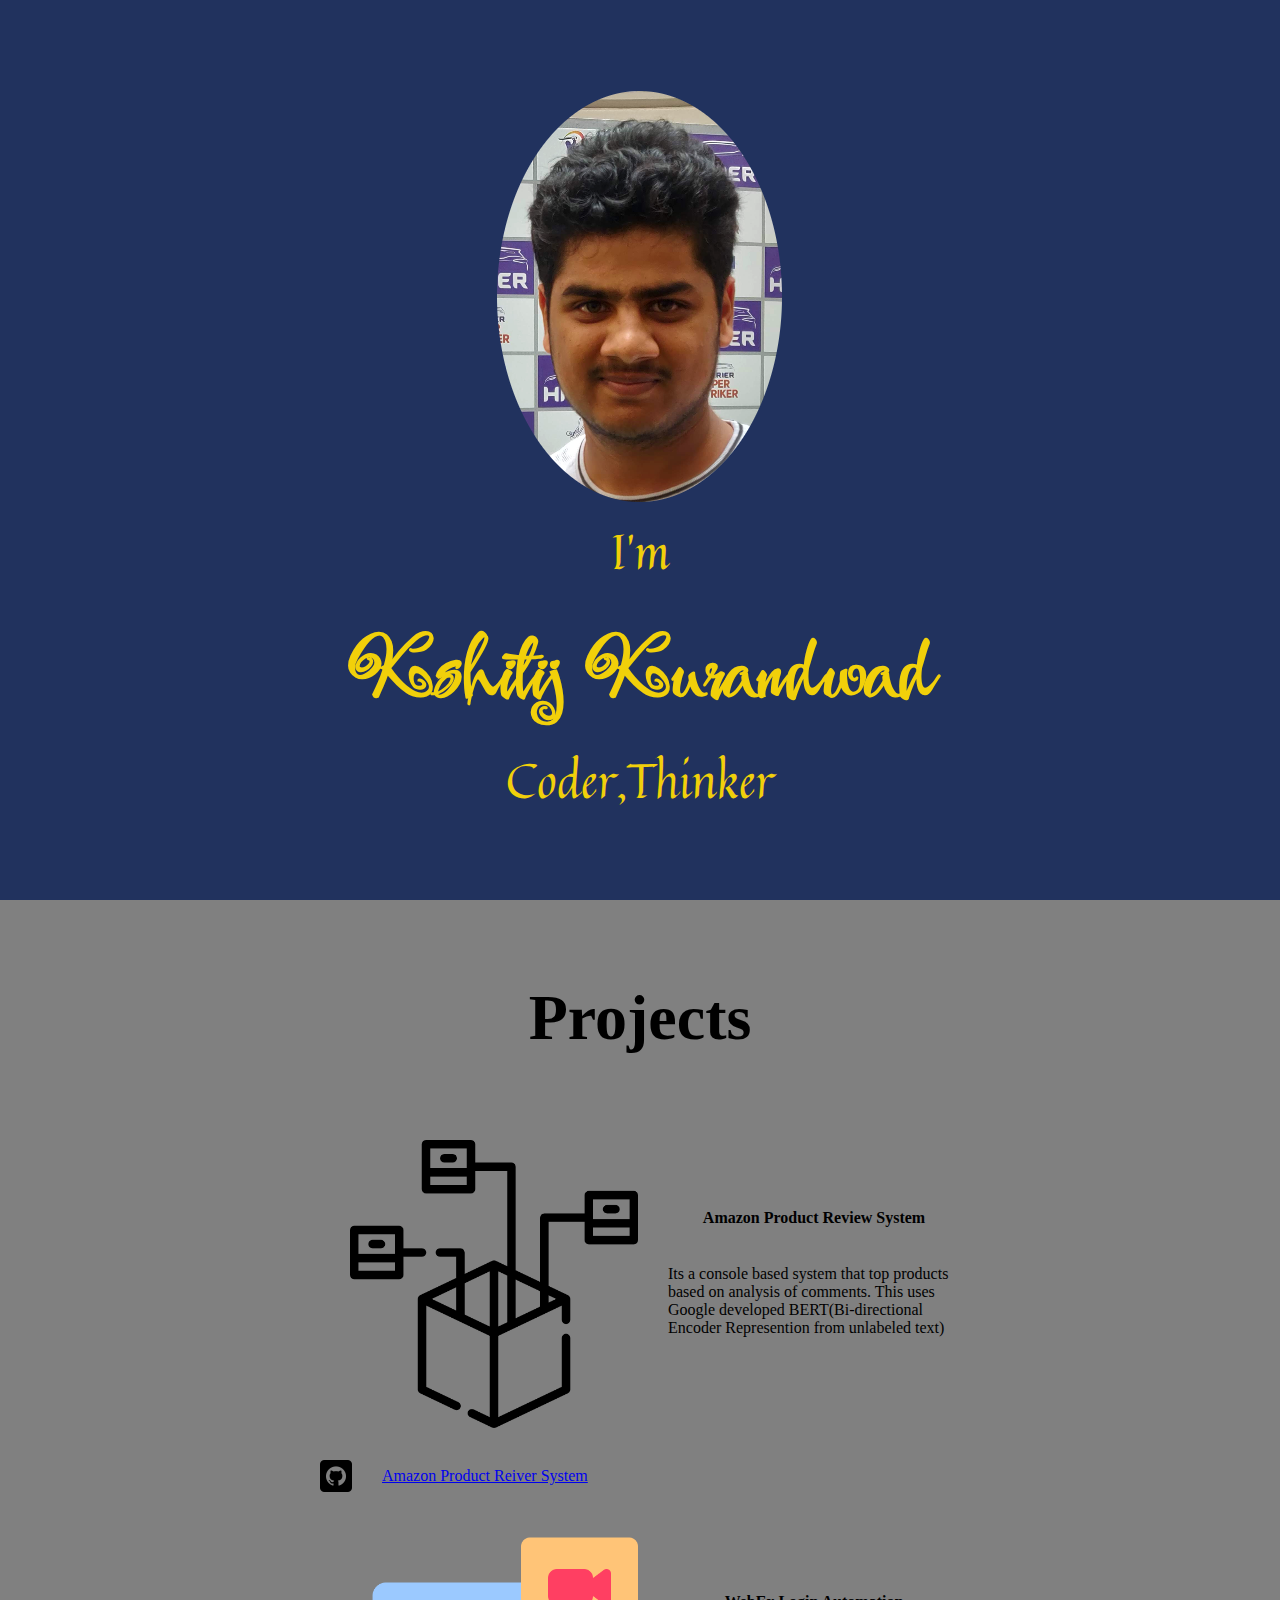
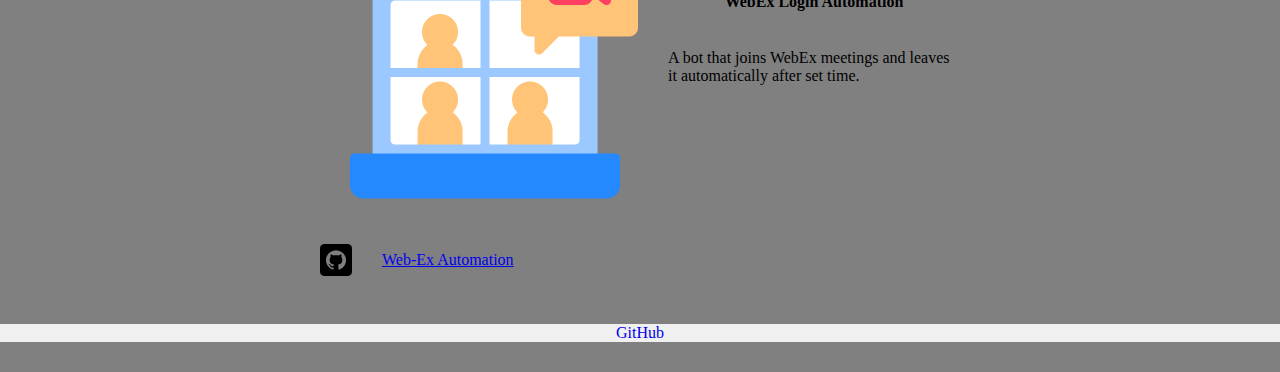
<file: index.html>
<!DOCTYPE html>
<html lang="en">
<head>
    <meta charset="UTF-8">
    <meta http-equiv="X-UA-Compatible" content="IE=edge">
    <meta name="viewport" content="width=device-width, initial-scale=1.0">
    <link rel="stylesheet" href="CSS/stylesheet.css">
    <link rel="shortcut icon" href="Images/favicon.ico" type="image/x-icon">
    <title>Kshitij Kurandwad</title>
</head>
<body>
    <div class="headContainer">
        <img id="mypic" src="Images/mypic.png" alt="Personal_Profile_Pic">
        <div class="headTextContainer">
            <h4>I'm</h4>
            <h1 class="nameclass">Kshitij Kurandwad</h1>
            <h4>Coder,Thinker</h4>
        </div>
        
    </div>
    <span class="border-diff">*****</span>
    <div class="projectContainer">
        <div class="sectionName">
            <h2 class="sectionNameHeader">Projects</h2>
        </div>
        <div class="project1 commom-project">
            <img src="Images/project1logo.png" alt="Amazon Review System" class="projectImage">
            <div class="projectInfo">
            <h4 class="projectTitle">Amazon Product Review System</h4>
            <p class="projectDescription">Its a console based system that top products based on analysis of comments.
                This uses Google developed <span class="textHighLighter">BERT(Bi-directional Encoder Represention from unlabeled text)</span>
            </p>
            </div>
            <div class="linkInfo">
            <img src="Images/githubLogo.png" alt="GitHub Logo" class="githubLogo">
            <a href="https://github.com/twok020101/Amazon-Product-recommendation-using-BERT"> Amazon Product Reiver System</a>
            </div>
        </div>
        <div class="project2 common-project">
            <img src="Images/project2Logo.png" alt="Project Logo" class="projectImage">
            <div class="projectInfo">
            <h4 class="projectTitle">WebEx Login Automation</h4>
            <p class="projectDescription">
                A bot that joins WebEx meetings and leaves it automatically after set time.
            </p>
            </div>
            <div class="linkInfo">
            <img src="Images/githubLogo.png" alt="GitHub Logo" class="githubLogo">
            <a href="https://github.com/twok020101/WebEx_Automaion"> Web-Ex Automation</a>
            </div>
        </div>
    </div>
    <span class="border-diff">******</span>
    <div class="bottomContainer">
        <a href="https://github.com/twok020101" class="footlink">GitHub</a>
    </div>

</body>
</html>
</file>
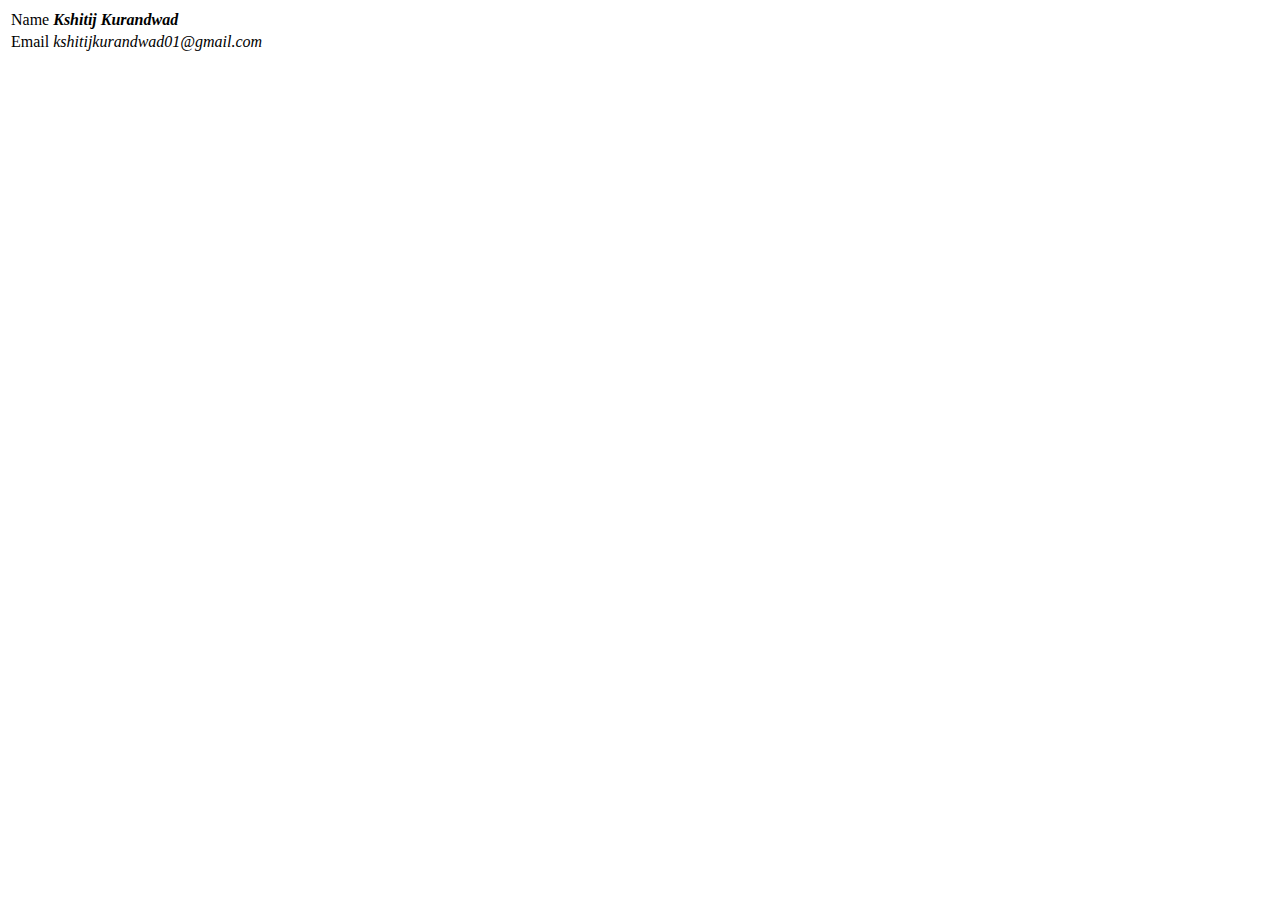
<file: about.html>
<!DOCTYPE html>
<html lang="en">
<head>
    <meta charset="UTF-8">
    <meta http-equiv="X-UA-Compatible" content="IE=edge">
    <meta name="viewport" content="width=device-width, initial-scale=1.0">
    <title>About me</title>
</head>
<body>
    <table>
        <tr>
            <td>Name</td>
            <td><em><strong>Kshitij Kurandwad</strong></em></td>
        </tr>
        <tr>
            <td>Email</td>
            <td><em>kshitijkurandwad01@gmail.com</em></td>
        </tr>
    </table>
</body>
</html>
</file>
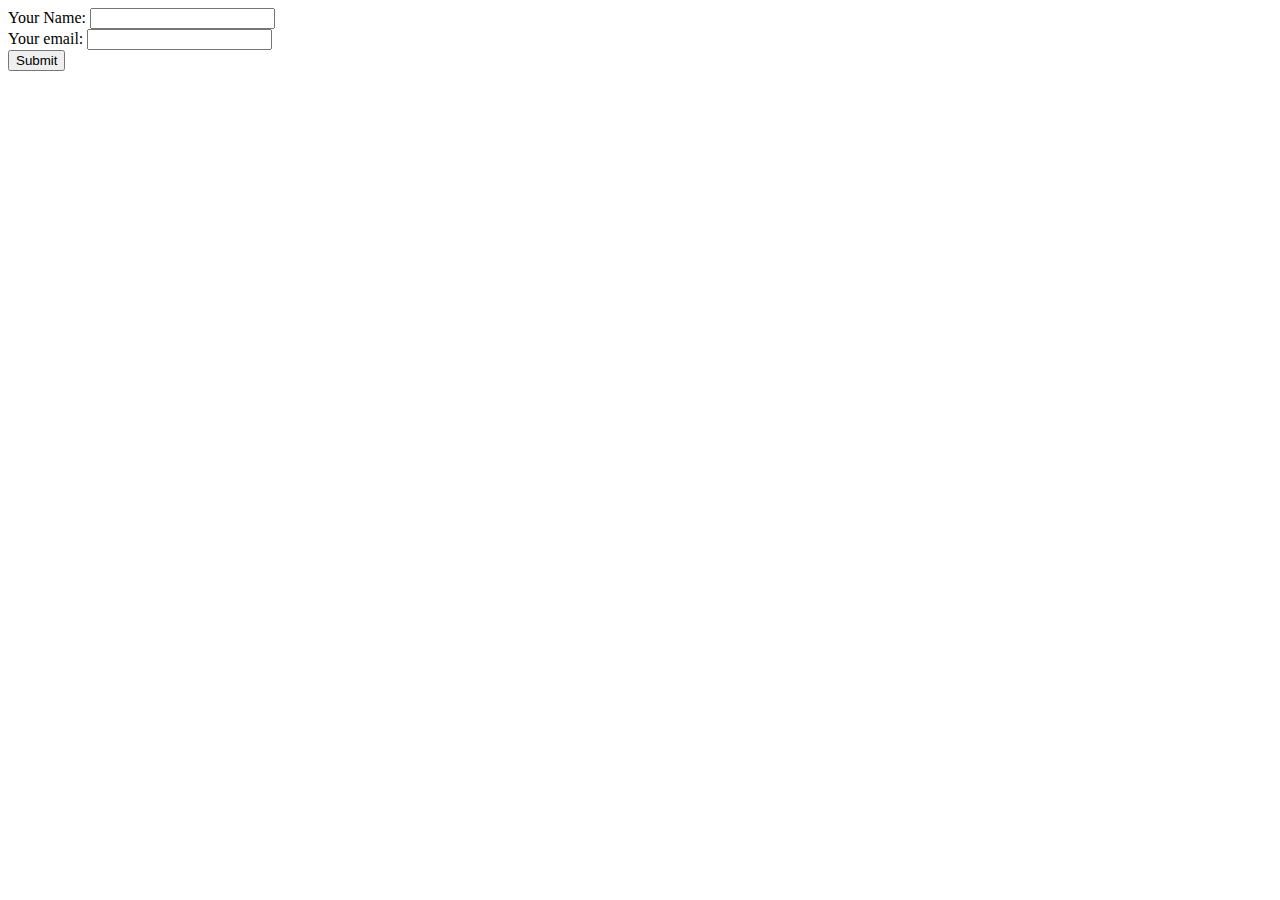
<file: contact.html>
<!DOCTYPE html>
<html lang="en">
<head>
    <meta charset="UTF-8">
    <meta http-equiv="X-UA-Compatible" content="IE=edge">
    <meta name="viewport" content="width=device-width, initial-scale=1.0">
    <title>Contact Me</title>
</head>
<body>
    <form action="thank.html" method="post">
        <label>Your Name: </label>
        <input type="text" name="yourName" id="custName"><br>
        <label>Your email: </label>
        <input type="email" name="yourEmail" id="custEmail"><br>
        <input type="submit" value="Submit">

    </form>

</body>
</html>
</file>
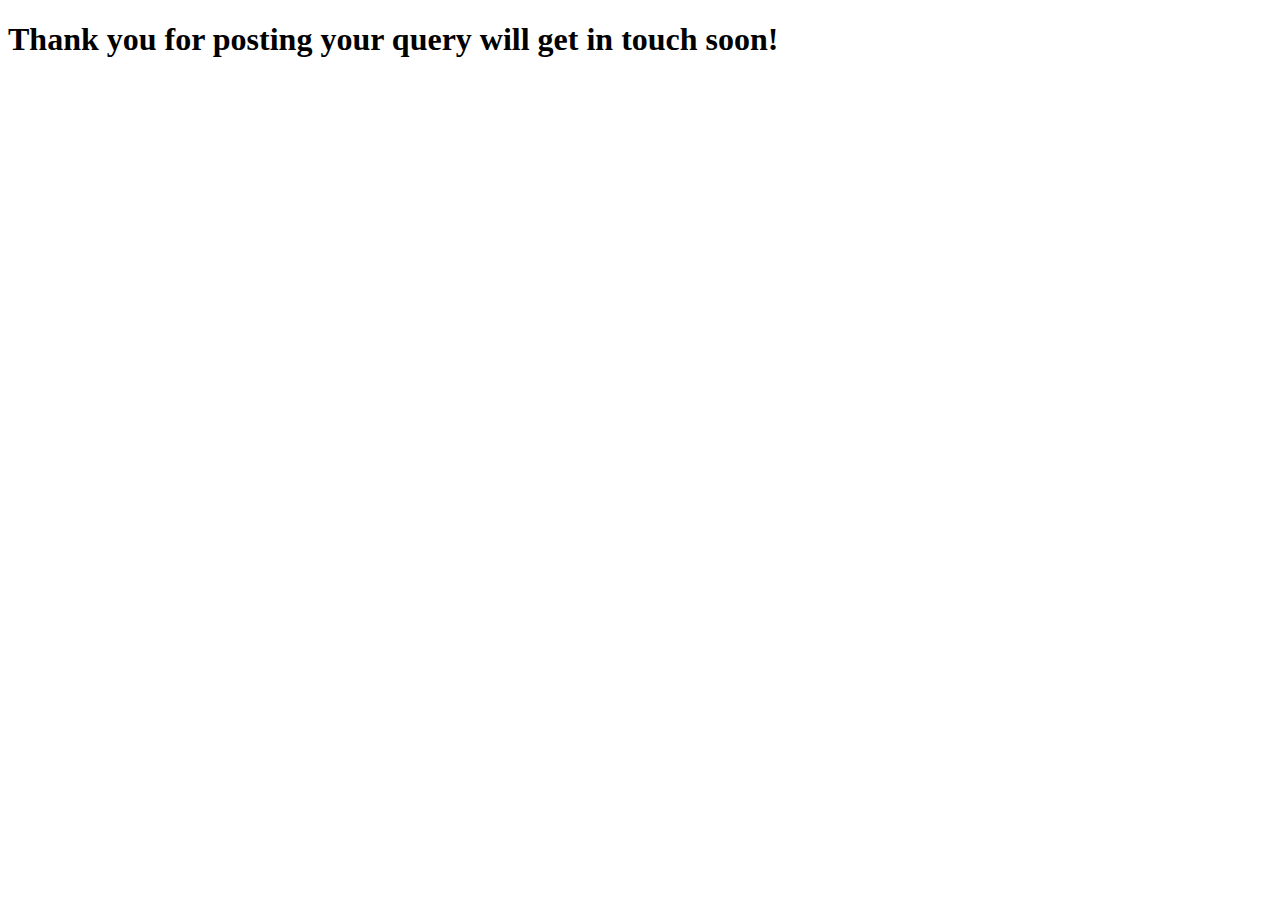
<file: thank.html>
<!DOCTYPE html>
<html lang="en">
<head>
    <meta charset="UTF-8">
    <meta http-equiv="X-UA-Compatible" content="IE=edge">
    <meta name="viewport" content="width=device-width, initial-scale=1.0">
    <title>Thank you</title>
</head>
<body>
    <h1>Thank you for posting your query will get in touch soon!</h1>
</body>
</html>
</file>
<file: CSS/stylesheet.css>
@import url('https://fonts.googleapis.com/css2?family=Festive&family=Quintessential&display=swap');

body{
    margin: 0;
    background-color: gray;
}

.headContainer{
    display: flex;
    flex-direction: column;
    position: relative;
    margin: 0;
    justify-content: center;
    align-items: center;
    height: 100vh;
    background-color: #21325E;
    margin-bottom: 10px;
}

.headTextContainer h1, .headTextContainer h4{
    text-align: center;
    color: #F1D00A;    ;
}

.headTextContainer h1{
    font-family: 'Festive', cursive;
    font-size: 5em;
    margin: 0;
}

.headTextContainer h4{
    font-family: 'Quintessential', cursive;
    margin:0;
    font-size: 3em;
    font-weight: 400;
    padding-top: 0;
    margin-bottom: 20px;
}

.sectionNameHeader{
    text-align: center;
    font-size: 4rem;
}

.border-diff{
    opacity: 50%;
    color: gray;
    display: flex;
    justify-content: center;
}

.projectContainer{
    margin: auto;
    width: 50%;
}

.projectImage{
    width: 45%;
    float: left;
    margin: 2rem 30px;
}

.projectInfo{
    display: flex;
    flex-direction: column;
    justify-content: center;
    align-items: center;
}

.projectInfo h4{
    padding-top: 5rem;
}

.linkInfo{
    clear: left;
    display: flex;
    justify-content: left;
    align-items: center;
}

.githubLogo{
    width: 5%;
    float: left;
    margin-right: 30px;
}

.linkInfo a{
    text-emphasis: none;
}

.bottomContainer{
    display: flex;
    background-color: #F0F0F0;
    margin: 30px auto;
    justify-content: center;
    align-items: center;
}

.footlink{
    text-decoration: none;
    font-size: 1rem;
}

/* IDS */

#mypic{
    height:  auto 10vh;
    width: auto 3vw;
    overflow: auto;
    margin-top: 20px;
}
</file>
